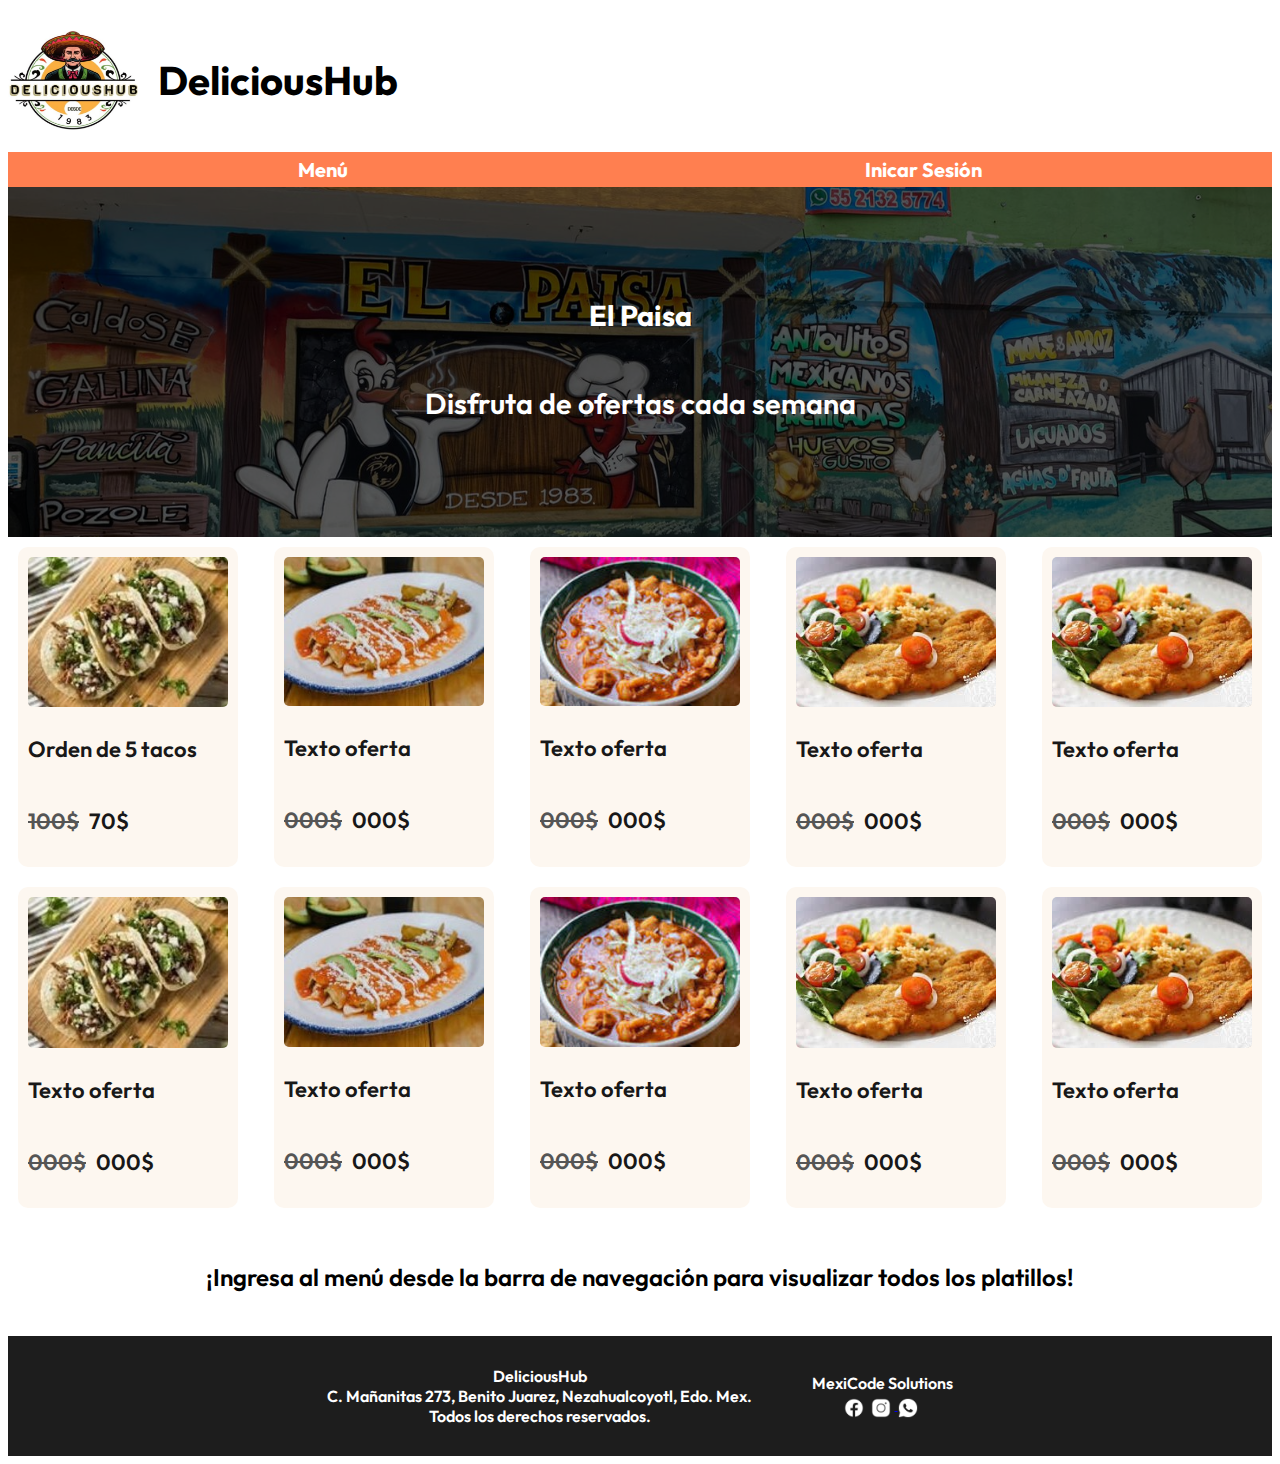
<file: index.html>
<!DOCTYPE html>
<html lang="es">
<head>
    <meta charset="UTF-8">
    <meta name="viewport" content="width=device-width, initial-scale=1.0">

    <link rel="preconnect" href="https://fonts.googleapis.com">
    <link rel="preconnect" href="https://fonts.gstatic.com" crossorigin>
    <link href="https://fonts.googleapis.com/css2?family=Oswald:wght@200..700&family=Outfit:wght@100..900&display=swap" rel="stylesheet">

    <title>DeliciousHub</title>
    <link rel="stylesheet" href="estilos/estilo.css">
</head>

<body>
    <header>
        <img class="logo" src="imagenes/logoDeliciousHub.jpg" alt="logo">
        <h1>DeliciousHub</h1>
    </header>

    <div class="nav">
        <nav class="nav contenedor">
            <a href="menu.html">Menú</a>
            <a href="inicarSesion.html">Inicar Sesión</a>
        </nav>
    </div>

    <section class="banner">
        <div class="contenido-banner">
            <h2>El Paisa</h2>
            <p>Disfruta de ofertas cada semana</p>
        </div>
    </section>
    
    <section>
        <div class="galeria">
            <a href="oferta1.html">
                <img src="imagenes/tacos.jpeg" alt="tacos">
                <p>Orden de 5 tacos</p>
                <div class="inline">
                    <p id="precioX">100$</p>
                    <p>70$</p>
                </div>
            </a>
            <a href="#">
                <img src="imagenes/enchiladas.jpeg" alt="tacos">
                <p>Texto oferta</p>
                <div class="inline">
                    <p id="precioX">000$</p>
                    <p>000$</p>
                </div>
            </a>
            <a href="#">
                <img src="imagenes/pozole.jpeg" alt="tacos">
                <p>Texto oferta</p>
                <div class="inline">
                    <p id="precioX">000$</p>
                    <p>000$</p>
                </div>
            </a>
            <a href="#">
                <img src="imagenes/milanesa.jpeg" alt="tacos">
                <p>Texto oferta</p>
                <div class="inline">
                    <p id="precioX">000$</p>
                    <p>000$</p>
                </div>
            </a>
            <a href="#">
                <img src="imagenes/milanesa.jpeg" alt="tacos">
                <p>Texto oferta</p>
                <div class="inline">
                    <p id="precioX">000$</p>
                    <p>000$</p>
                </div>
            </a>
        </div>

        <div class="galeria">
            <a href="#">
                <img src="imagenes/tacos.jpeg" alt="tacos">
                <p>Texto oferta</p>
                <div class="inline">
                    <p id="precioX">000$</p>
                    <p>000$</p>
                </div>
            </a>
            <a href="#">
                <img src="imagenes/enchiladas.jpeg" alt="tacos">
                <p>Texto oferta</p>
                <div class="inline">
                    <p id="precioX">000$</p>
                    <p>000$</p>
                </div>
            </a>
            <a href="#">
                <img src="imagenes/pozole.jpeg" alt="tacos">
                <p>Texto oferta</p>
                <div class="inline">
                    <p id="precioX">000$</p>
                    <p>000$</p>
                </div>
            </a>
            <a href="#">
                <img src="imagenes/milanesa.jpeg" alt="tacos">
                <p>Texto oferta</p>
                <div class="inline">
                    <p id="precioX">000$</p>
                    <p>000$</p>
                </div>
            </a>
            <a href="#">
                <img src="imagenes/milanesa.jpeg" alt="tacos">
                <p>Texto oferta</p>
                <div class="inline">
                    <p id="precioX">000$</p>
                    <p>000$</p>
                </div>
            </a>
        </div>
    </section>

    <section class="contenedor-p">
        <p>¡Ingresa al menú desde la barra de navegación para visualizar todos los platillos!</p>
    </section>

    <div class="footer">
        <p> DeliciousHub <br> C. Mañanitas 273, Benito Juarez, 
            Nezahualcoyotl, Edo. Mex. <br> Todos los derechos reservados.
        </p>
        <p>
            MexiCode Solutions <br> 
            <a href="#"> <img src="imagenes/iconos/icons8-facebook-nuevo-50.png" class="iconos"></a>
            <a href="#"> <img src="imagenes/iconos/icons8-instagram-50.png" class="iconos"> </a>
            <a href="#"> <img src="imagenes/iconos/icons8-whatsapp-50.png" class="iconos"></a>
        </p>
    </div>

</body>
</html>
</file>
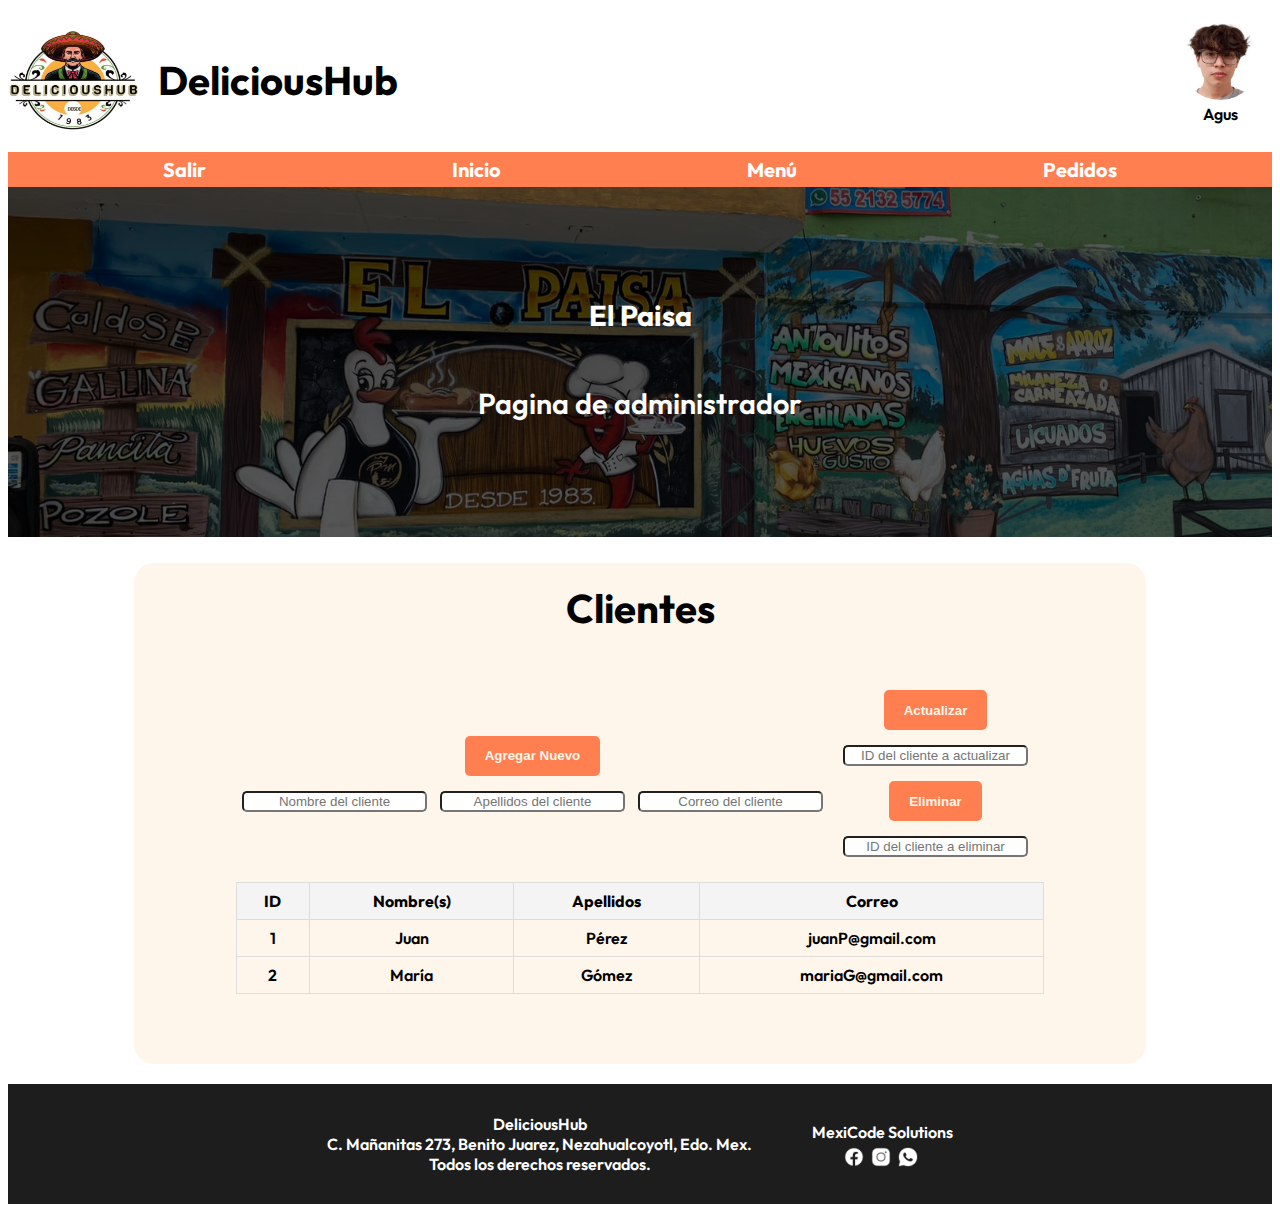
<file: clientesAd.html>
<!DOCTYPE html>
<html lang="es">
<head>
    <meta charset="UTF-8">
    <meta name="viewport" content="width=device-width, initial-scale=1.0">

    <link rel="preconnect" href="https://fonts.googleapis.com">
    <link rel="preconnect" href="https://fonts.gstatic.com" crossorigin>
    <link href="https://fonts.googleapis.com/css2?family=Oswald:wght@200..700&family=Outfit:wght@100..900&display=swap" rel="stylesheet">

    <title>DeliciousHub</title>
    <link rel="stylesheet" href="estilos/estilo.css">
</head>

<body>
    <header>
        <img class="logo" src="imagenes/logoDeliciousHub.jpg" alt="logo">
        <h1>DeliciousHub</h1>
         <p class="pAdmin">
            <img class="imgAdmin" src="imagenes/adminxd.jpg" alt="img admin">
            <br>
            Agus
         </p>
    </header>

    <div class="nav">
        <nav class="nav contenedor">
            <a href="index.html">Salir</a>
            <a href="perfil_admin.html">Inicio</a>
            <a href="menuAd.html">Menú</a>
            <a href="pedidosAd.html">Pedidos</a>
        </nav>
    </div>

    <section class="banner">
        <div class="contenido-banner">
            <h2>El Paisa</h2>
            <p>Pagina de administrador</p>
        </div>
    </section>

    <section class="contenedor-tabla">

        <h1 style="text-align: center;">Clientes</h1>

        <div class="cont-botones">
            <div>
                <button class="boton-tabla" id="btn_enviar">Agregar Nuevo</button>
                <input id="txt_nombre" class="inp" type="text" placeholder="Nombre del cliente" required>
                <input id="txt_apellidos" class="inp" type="text" placeholder="Apellidos del cliente" required>
                <input id="txt_correo" class="inp" type="email" placeholder="Correo del cliente" required>
            </div>

            <div style="display: block; align-items: center; margin: auto 1rem;">
                <button class="boton-tabla" id="btn_actualizar">Actualizar</button>
                <input class="inp" type="text" placeholder="ID del cliente a actualizar" id="txt_actualizar">
                <button class="boton-tabla" id="btn_eliminar">Eliminar</button>
                <input class="inp" type="text" placeholder="ID del cliente a eliminar" id="txt_eliminar">
            </div>
        </div>

        <table id="tabla_clientes">
            <thead>
                <tr>
                    <th>ID</th>
                    <th>Nombre(s)</th>
                    <th>Apellidos</th>
                    <th>Correo</th>
                </tr>
            </thead>
            <tbody>
                <tr>
                    <td>1</td>
                    <td>Juan</td>
                    <td>Pérez</td>
                    <td>juanP@gmail.com</td>
                </tr>
                <tr>
                    <td>2</td>
                    <td>María</td>
                    <td>Gómez</td>
                    <td>mariaG@gmail.com</td>
                </tr>
            </tbody>
        </table>

    </section>

    <div class="footer">
        <p> DeliciousHub <br> C. Mañanitas 273, Benito Juarez, 
            Nezahualcoyotl, Edo. Mex. <br> Todos los derechos reservados.
        </p>
        <p>
            MexiCode Solutions <br> 
            <a href="#"> <img src="imagenes/iconos/icons8-facebook-nuevo-50.png" class="iconos"></a>
            <a href="#"> <img src="imagenes/iconos/icons8-instagram-50.png" class="iconos"> </a>
            <a href="#"> <img src="imagenes/iconos/icons8-whatsapp-50.png" class="iconos"></a>
        </p>
    </div>

    <script src="scripts/clientesAd.js" ></script>

</body>
</html>
</file>
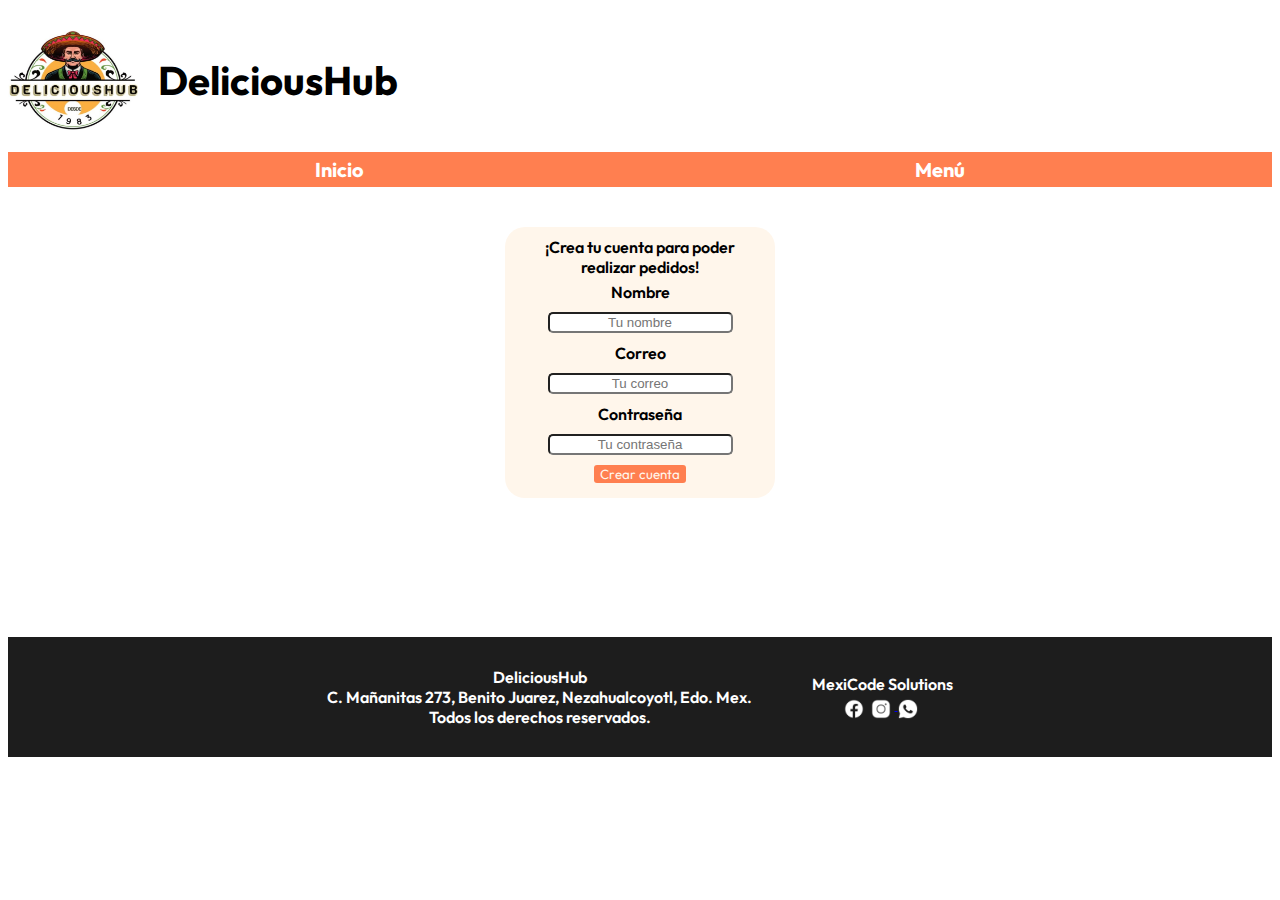
<file: crearCuenta.html>
<!DOCTYPE html>
<html lang="es">
<head>
    <meta charset="UTF-8">
    <meta name="viewport" content="width=device-width, initial-scale=1.0">

    <link rel="preconnect" href="https://fonts.googleapis.com">
    <link rel="preconnect" href="https://fonts.gstatic.com" crossorigin>
    <link href="https://fonts.googleapis.com/css2?family=Oswald:wght@200..700&family=Outfit:wght@100..900&display=swap" rel="stylesheet">

    <title>DeliciousHub</title>
    <link rel="stylesheet" href="estilos/estilo.css">
</head>

<body>
    <header>
        <img class="logo" src="imagenes/logoDeliciousHub.jpg" alt="logo">
        <h1>DeliciousHub</h1>
    </header>

    <div class="nav">
        <nav class="nav contenedor">
            <a href="index.html">Inicio</a>
            <a href="menu.html">Menú</a>
        </nav>
    </div>

    <section>
        <form action="index.html">

                <legend>¡Crea tu cuenta para poder realizar pedidos!</legend>
 
                <label>Nombre</label>
                <input class="inp" type="text" placeholder="Tu nombre" required>

                <label>Correo</label>
                <input class="inp" type="email" placeholder="Tu correo" required>

                <label>Contraseña</label>
                <input class="inp" type="password" placeholder="Tu contraseña" required>

                <input class="boton" type="submit" value="Crear cuenta">

            </fieldset>
        </form>
    </section>

    <div class="footer">
        <p> DeliciousHub <br> C. Mañanitas 273, Benito Juarez, 
            Nezahualcoyotl, Edo. Mex. <br> Todos los derechos reservados.
        </p>
        <p>
            MexiCode Solutions <br> 
            <a href="#"> <img src="imagenes/iconos/icons8-facebook-nuevo-50.png" class="iconos"></a>
            <a href="#"> <img src="imagenes/iconos/icons8-instagram-50.png" class="iconos"> </a>
            <a href="#"> <img src="imagenes/iconos/icons8-whatsapp-50.png" class="iconos"></a>
        </p>
    </div>

</body>
</html>
</file>
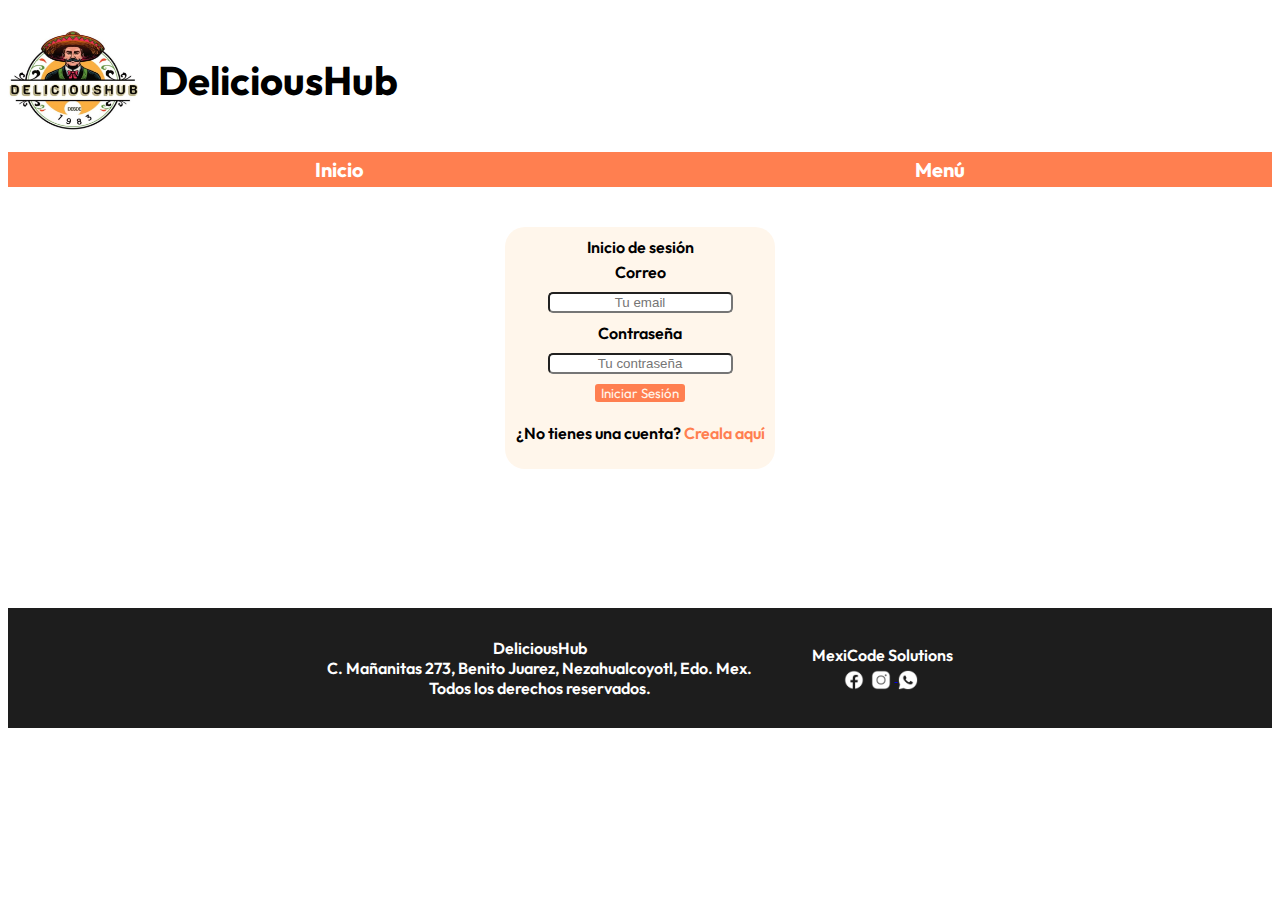
<file: inicarSesion.html>
<!DOCTYPE html>
<html lang="es">
<head>
    <meta charset="UTF-8">
    <meta name="viewport" content="width=device-width, initial-scale=1.0">

    <link rel="preconnect" href="https://fonts.googleapis.com">
    <link rel="preconnect" href="https://fonts.gstatic.com" crossorigin>
    <link href="https://fonts.googleapis.com/css2?family=Oswald:wght@200..700&family=Outfit:wght@100..900&display=swap" rel="stylesheet">

    <title>DeliciousHub</title>
    <link rel="stylesheet" href="estilos/estilo.css">
</head>

<body>
    <header>
        <img class="logo" src="imagenes/logoDeliciousHub.jpg" alt="logo">
        <h1>DeliciousHub</h1>
    </header>

    <div class="nav">
        <nav class="nav contenedor">
            <a href="index.html">Inicio</a>
            <a href="menu.html">Menú</a>
        </nav>
    </div>

    <section>
        <form action="perfil_admin.html">

                <legend>Inicio de sesión</legend>
 
                <label>Correo</label>
                <input class="inp" type="email" placeholder="Tu email" required>

                <label>Contraseña</label>
                <input class="inp" type="password" placeholder="Tu contraseña" required>

                <input class="boton" type="submit" value="Iniciar Sesión">

                <p>¿No tienes una cuenta? <a href="">Creala aquí</a></p>
            </fieldset>
        </form>
    </section>

    <div class="footer">
        <p> DeliciousHub <br> C. Mañanitas 273, Benito Juarez, 
            Nezahualcoyotl, Edo. Mex. <br> Todos los derechos reservados.
        </p>
        <p>
            MexiCode Solutions <br> 
            <a href="#"> <img src="imagenes/iconos/icons8-facebook-nuevo-50.png" class="iconos"></a>
            <a href="#"> <img src="imagenes/iconos/icons8-instagram-50.png" class="iconos"> </a>
            <a href="#"> <img src="imagenes/iconos/icons8-whatsapp-50.png" class="iconos"></a>
        </p>
    </div>

</body>
</html>
</file>
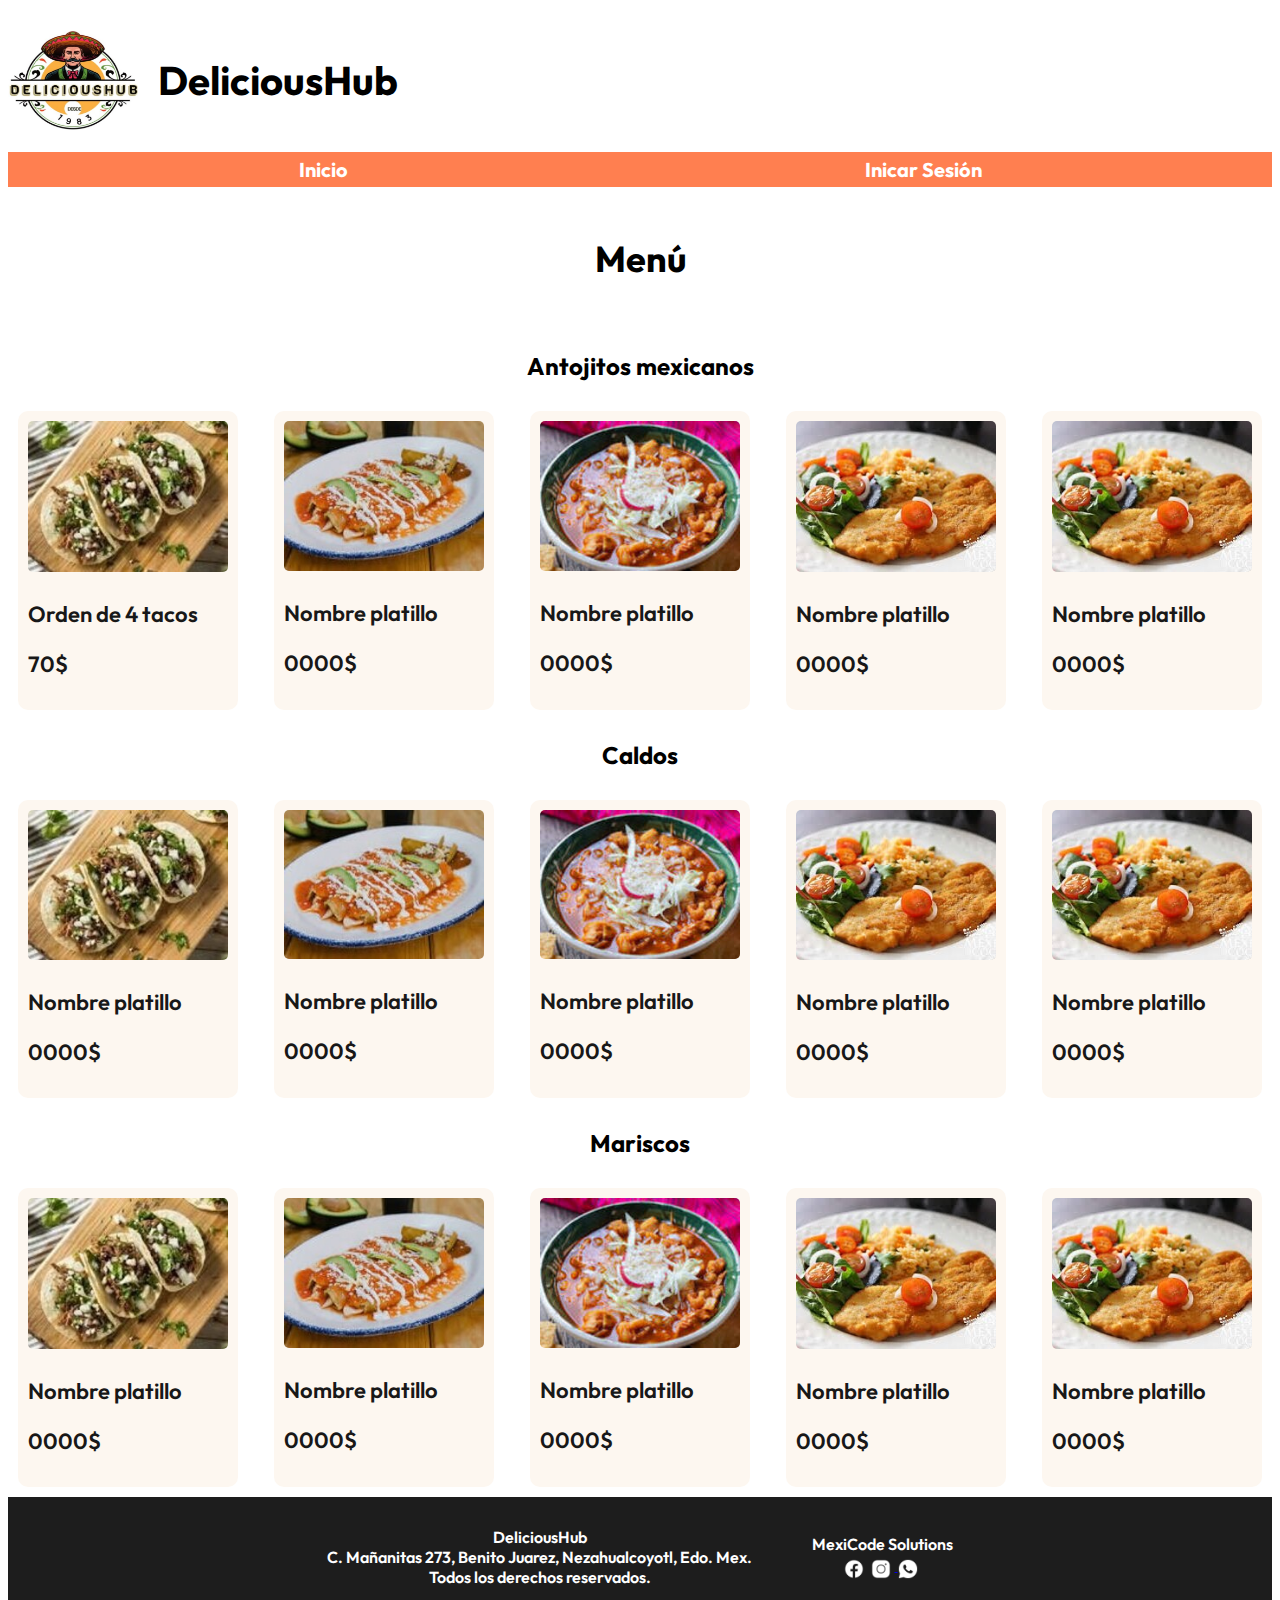
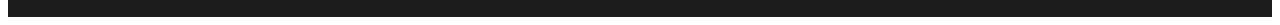
<file: menu.html>
<!DOCTYPE html>
<html lang="es">
<head>
    <meta charset="UTF-8">
    <meta name="viewport" content="width=device-width, initial-scale=1.0">

    <link rel="preconnect" href="https://fonts.googleapis.com">
    <link rel="preconnect" href="https://fonts.gstatic.com" crossorigin>
    <link href="https://fonts.googleapis.com/css2?family=Oswald:wght@200..700&family=Outfit:wght@100..900&display=swap" rel="stylesheet">

    <title>DeliciousHub</title>
    <link rel="stylesheet" href="estilos/estilo.css">
</head>

<body>
    <header>
        <img class="logo" src="imagenes/logoDeliciousHub.jpg" alt="logo">
        <h1>DeliciousHub</h1>
    </header>

    <div class="nav">
        <nav class="nav contenedor">
            <a href="index.html">Inicio</a>
            <a href="inicarSesion.html">Inicar Sesión</a>
        </nav>
    </div>

    <section class="contenedor-p">
        <h2>Menú</h2>
    </section>
    
    <section>
        <h2>Antojitos mexicanos</h2>
        <div class="galeria">
            <a href="platillo1.html">
                <img src="imagenes/tacos.jpeg" alt="tacos">
                <p>Orden de 4 tacos</p>
                <p id="precio">70$</p>
            </a>
            <a href="#">
                <img src="imagenes/enchiladas.jpeg" alt="tacos">
                <p>Nombre platillo</p>
                <p id="precio">0000$</p>
            </a>
            <a href="#">
                <img src="imagenes/pozole.jpeg" alt="tacos">
                <p>Nombre platillo</p>
                <p id="precio">0000$</p>
            </a>
            <a href="#">
                <img src="imagenes/milanesa.jpeg" alt="tacos">
                <p>Nombre platillo</p>
                <p id="precio">0000$</p>
            </a>
            <a href="#">
                <img src="imagenes/milanesa.jpeg" alt="tacos">
                <p>Nombre platillo</p>
                <p id="precio">0000$</p>
            </a>
        </div>

        <h2>Caldos</h2>
        <div class="galeria">
            <a href="#">
                <img src="imagenes/tacos.jpeg" alt="tacos">
                <p>Nombre platillo</p>
                <p id="precio">0000$</p>
            </a>
            <a href="#">
                <img src="imagenes/enchiladas.jpeg" alt="tacos">
                <p>Nombre platillo</p>
                <p id="precio">0000$</p>
            </a>
            <a href="#">
                <img src="imagenes/pozole.jpeg" alt="tacos">
                <p>Nombre platillo</p>
                <p id="precio">0000$</p>
            </a>
            <a href="#">
                <img src="imagenes/milanesa.jpeg" alt="tacos">
                <p>Nombre platillo</p>
                <p id="precio">0000$</p>
            </a>
            <a href="#">
                <img src="imagenes/milanesa.jpeg" alt="tacos">
                <p>Nombre platillo</p>
                <p id="precio">0000$</p>
            </a>
        </div>

        <h2>Mariscos</h2>
        <div class="galeria">
            <a href="#">
                <img src="imagenes/tacos.jpeg" alt="tacos">
                <p>Nombre platillo</p>
                <p id="precio">0000$</p>
            </a>
            <a href="#">
                <img src="imagenes/enchiladas.jpeg" alt="tacos">
                <p>Nombre platillo</p>
                <p id="precio">0000$</p>
            </a>
            <a href="#">
                <img src="imagenes/pozole.jpeg" alt="tacos">
                <p>Nombre platillo</p>
                <p id="precio">0000$</p>
            </a>
            <a href="#">
                <img src="imagenes/milanesa.jpeg" alt="tacos">
                <p>Nombre platillo</p>
                <p id="precio">0000$</p>
            </a>
            <a href="#">
                <img src="imagenes/milanesa.jpeg" alt="tacos">
                <p>Nombre platillo</p>
                <p id="precio">0000$</p>
            </a>
        </div>
    </section>

    <div class="footer">
        <p> DeliciousHub <br> C. Mañanitas 273, Benito Juarez, 
            Nezahualcoyotl, Edo. Mex. <br> Todos los derechos reservados.
        </p>
        <p>
            MexiCode Solutions <br> 
            <a href="#"> <img src="imagenes/iconos/icons8-facebook-nuevo-50.png" class="iconos"></a>
            <a href="#"> <img src="imagenes/iconos/icons8-instagram-50.png" class="iconos"> </a>
            <a href="#"> <img src="imagenes/iconos/icons8-whatsapp-50.png" class="iconos"></a>
        </p>
    </div>

</body>
</html>
</file>
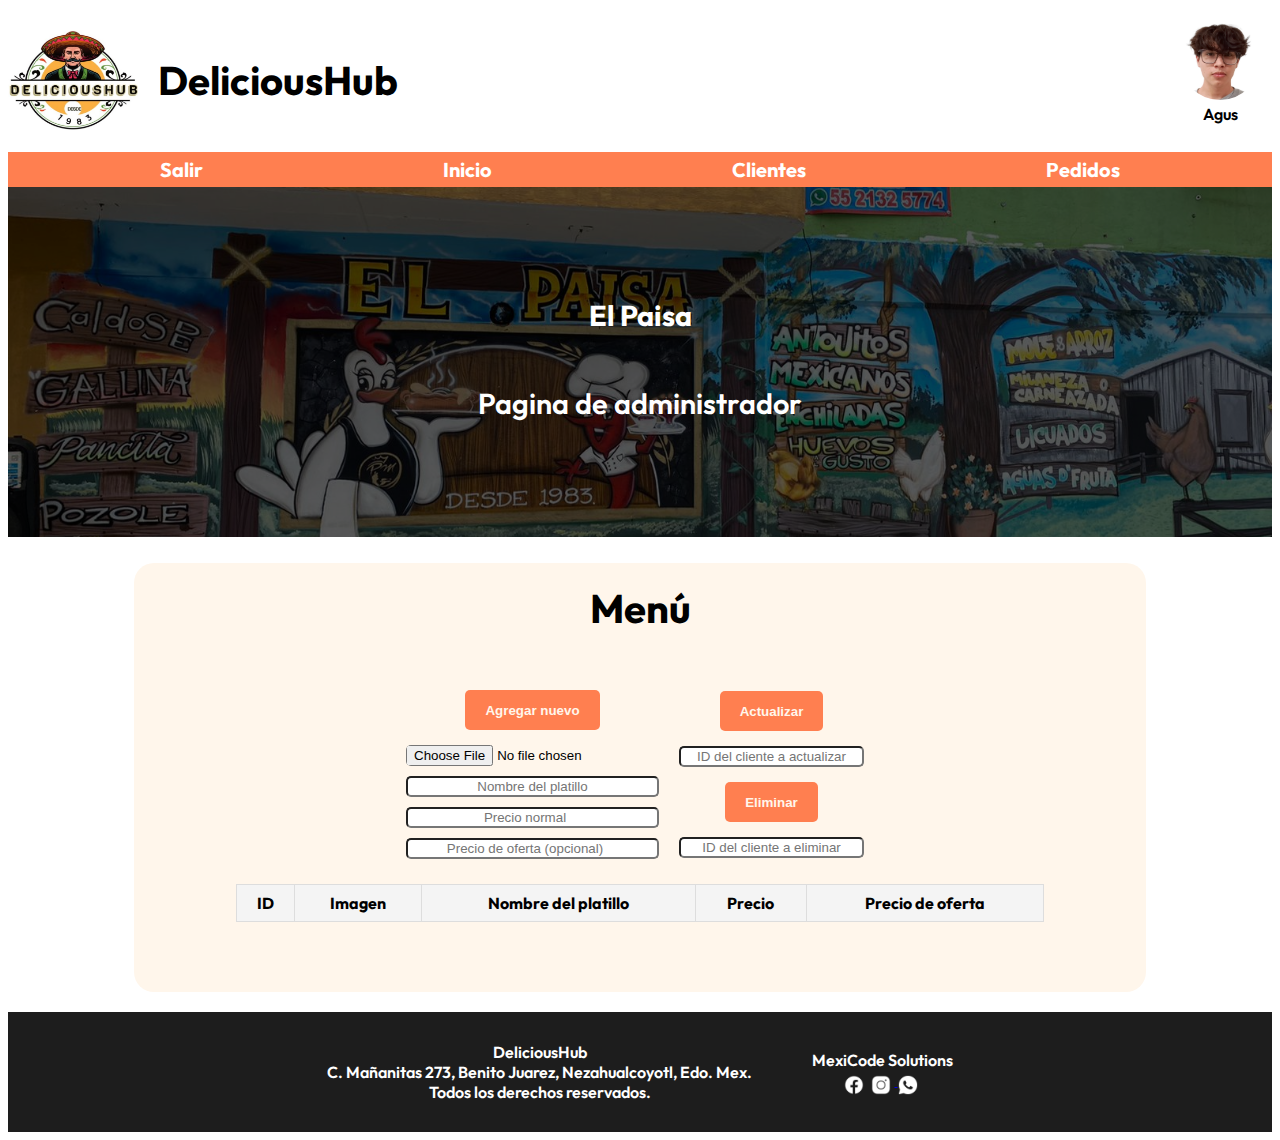
<file: menuAd.html>
<!DOCTYPE html>
<html lang="es">
<head>
    <meta charset="UTF-8">
    <meta name="viewport" content="width=device-width, initial-scale=1.0">

    <link rel="preconnect" href="https://fonts.googleapis.com">
    <link rel="preconnect" href="https://fonts.gstatic.com" crossorigin>
    <link href="https://fonts.googleapis.com/css2?family=Oswald:wght@200..700&family=Outfit:wght@100..900&display=swap" rel="stylesheet">

    <title>DeliciousHub</title>
    <link rel="stylesheet" href="estilos/estilo.css">
</head>

<body>
    <header>
        <img class="logo" src="imagenes/logoDeliciousHub.jpg" alt="logo">
        <h1>DeliciousHub</h1>
         <p class="pAdmin">
            <img class="imgAdmin" src="imagenes/adminxd.jpg" alt="img admin">
            <br>
            Agus
         </p>
    </header>

    <div class="nav">
        <nav class="nav contenedor">
            <a href="index.html">Salir</a>
            <a href="perfil_admin.html">Inicio</a>
            <a href="clientesAd.html">Clientes</a>
            <a href="pedidosAd.html">Pedidos</a>
        </nav>
    </div>

    <section class="banner">
        <div class="contenido-banner">
            <h2>El Paisa</h2>
            <p>Pagina de administrador</p>
        </div>
    </section>

    <section class="contenedor-tabla">

        <h1 style="text-align: center;">Menú</h1>

        <div class="cont-botones">
            <div style="display: flex; flex-direction: column;">
                <button class="boton-tabla" id="btn_enviar">Agregar nuevo</button>
                <input id="img_platillo" class="inp" type="file" placeholder="Imagen del platillo" required>
                <input id="txt_nombrePlatillo" class="inp" type="text" placeholder="Nombre del platillo" required>
                <input id="txt_precio" class="inp" type="number" placeholder="Precio normal" required>
                <input id="txt_precioOferta" class="inp" type="number" placeholder="Precio de oferta (opcional)">
            </div>

            <div style="display: block; align-items: center; margin: auto 1rem;">
                <button class="boton-tabla" id="btn_actualizar">Actualizar</button>
                <input class="inp" type="text" placeholder="ID del cliente a actualizar" id="txt_actualizar">
                <button class="boton-tabla" id="btn_eliminar">Eliminar</button>
                <input class="inp" type="text" placeholder="ID del cliente a eliminar" id="txt_eliminar">
            </div>
        </div>

        <table id="tabla_menu">
            <thead>
                <tr>
                    <th>ID</th>
                    <th>Imagen</th>
                    <th>Nombre del platillo</th>
                    <th>Precio</th>
                    <th>Precio de oferta</th>
                </tr>
            </thead>
            <tbody>

            </tbody>
        </table>

    </section>

    <div class="footer">
        <p> DeliciousHub <br> C. Mañanitas 273, Benito Juarez, 
            Nezahualcoyotl, Edo. Mex. <br> Todos los derechos reservados.
        </p>
        <p>
            MexiCode Solutions <br> 
            <a href="#"> <img src="imagenes/iconos/icons8-facebook-nuevo-50.png" class="iconos"></a>
            <a href="#"> <img src="imagenes/iconos/icons8-instagram-50.png" class="iconos"> </a>
            <a href="#"> <img src="imagenes/iconos/icons8-whatsapp-50.png" class="iconos"></a>
        </p>
    </div>

    <script src="scripts/menuAd.js" ></script>

</body>
</html>
</file>
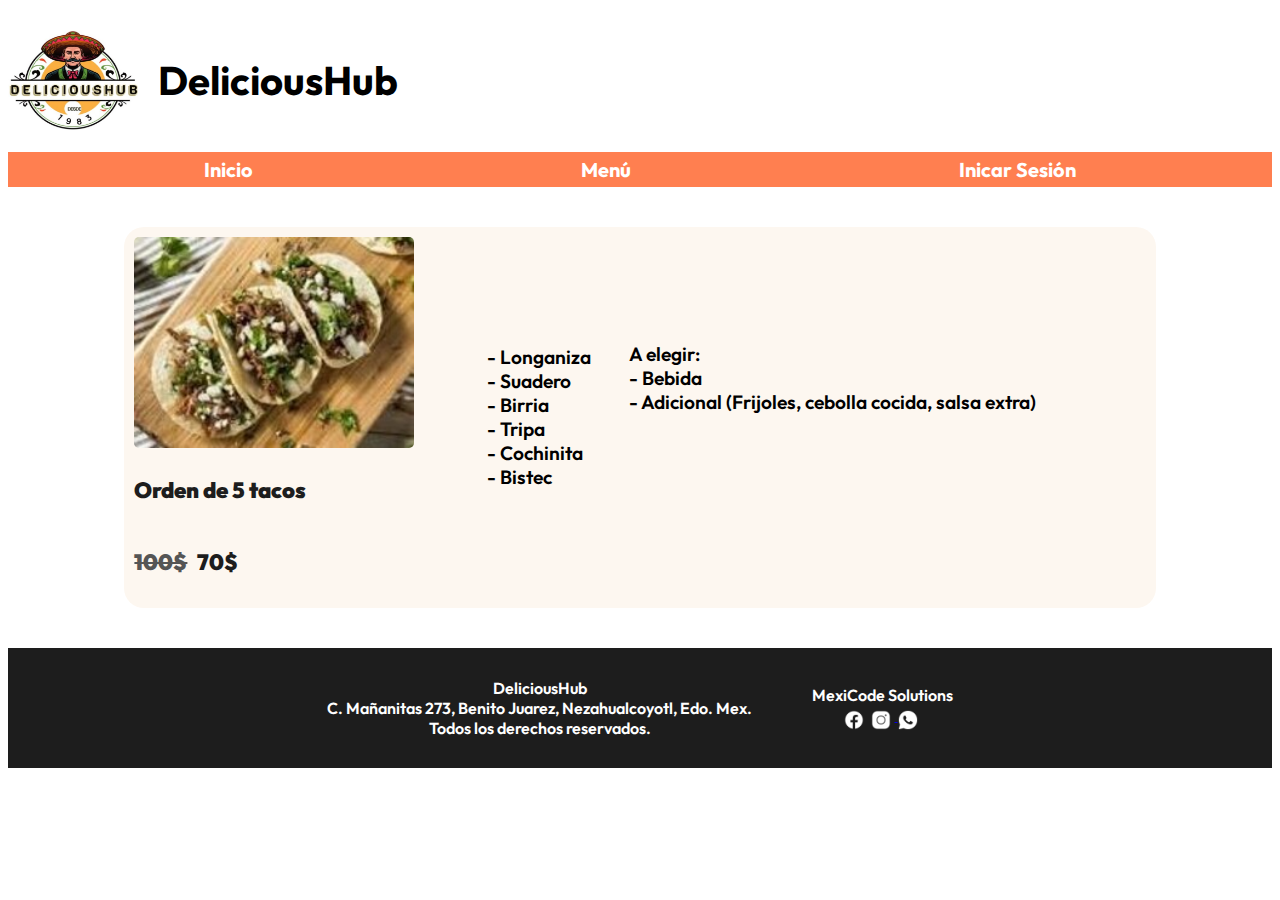
<file: oferta1.html>
<!DOCTYPE html>
<html lang="es">
<head>
    <meta charset="UTF-8">
    <meta name="viewport" content="width=device-width, initial-scale=1.0">

    <link rel="preconnect" href="https://fonts.googleapis.com">
    <link rel="preconnect" href="https://fonts.gstatic.com" crossorigin>
    <link href="https://fonts.googleapis.com/css2?family=Oswald:wght@200..700&family=Outfit:wght@100..900&display=swap" rel="stylesheet">

    <title>DeliciousHub</title>
    <link rel="stylesheet" href="estilos/estilo.css">
</head>

<body>
    <header>
        <img class="logo" src="imagenes/logoDeliciousHub.jpg" alt="logo">
        <h1>DeliciousHub</h1>
    </header>

    <div class="nav">
        <nav class="nav contenedor">
            <a href="index.html">Inicio</a>
            <a href="#">Menú</a>
            <a href="inicarSesion.html">Inicar Sesión</a>
        </nav>
    </div>
    
    <section class="contenedor-platillo">
        <div class="img-precio">
            <img src="imagenes/tacos.jpeg" alt="Preparacion">
            <p>Orden de 5 tacos</p>
            <div class="inline">
                <p id="precioX">100$</p>
                <p>70$</p>
            </div>
        </div>

        <div class="descripcion">
            <p>
                - Longaniza  <br> - Suadero <br> - Birria <br> - Tripa <br> - Cochinita <br> - Bistec 
            </p>

            <p class="parrafo-margin">
                A elegir: <br> - Bebida <br> - Adicional (Frijoles, cebolla cocida, salsa extra)
            </p>
        </div>
    </section>

    <div class="footer">
        <p> DeliciousHub <br> C. Mañanitas 273, Benito Juarez, 
            Nezahualcoyotl, Edo. Mex. <br> Todos los derechos reservados.
        </p>
        <p>
            MexiCode Solutions <br> 
            <a href="#"> <img src="imagenes/iconos/icons8-facebook-nuevo-50.png" class="iconos"></a>
            <a href="#"> <img src="imagenes/iconos/icons8-instagram-50.png" class="iconos"> </a>
            <a href="#"> <img src="imagenes/iconos/icons8-whatsapp-50.png" class="iconos"></a>
        </p>
    </div>

    

</body>
</html>
</file>
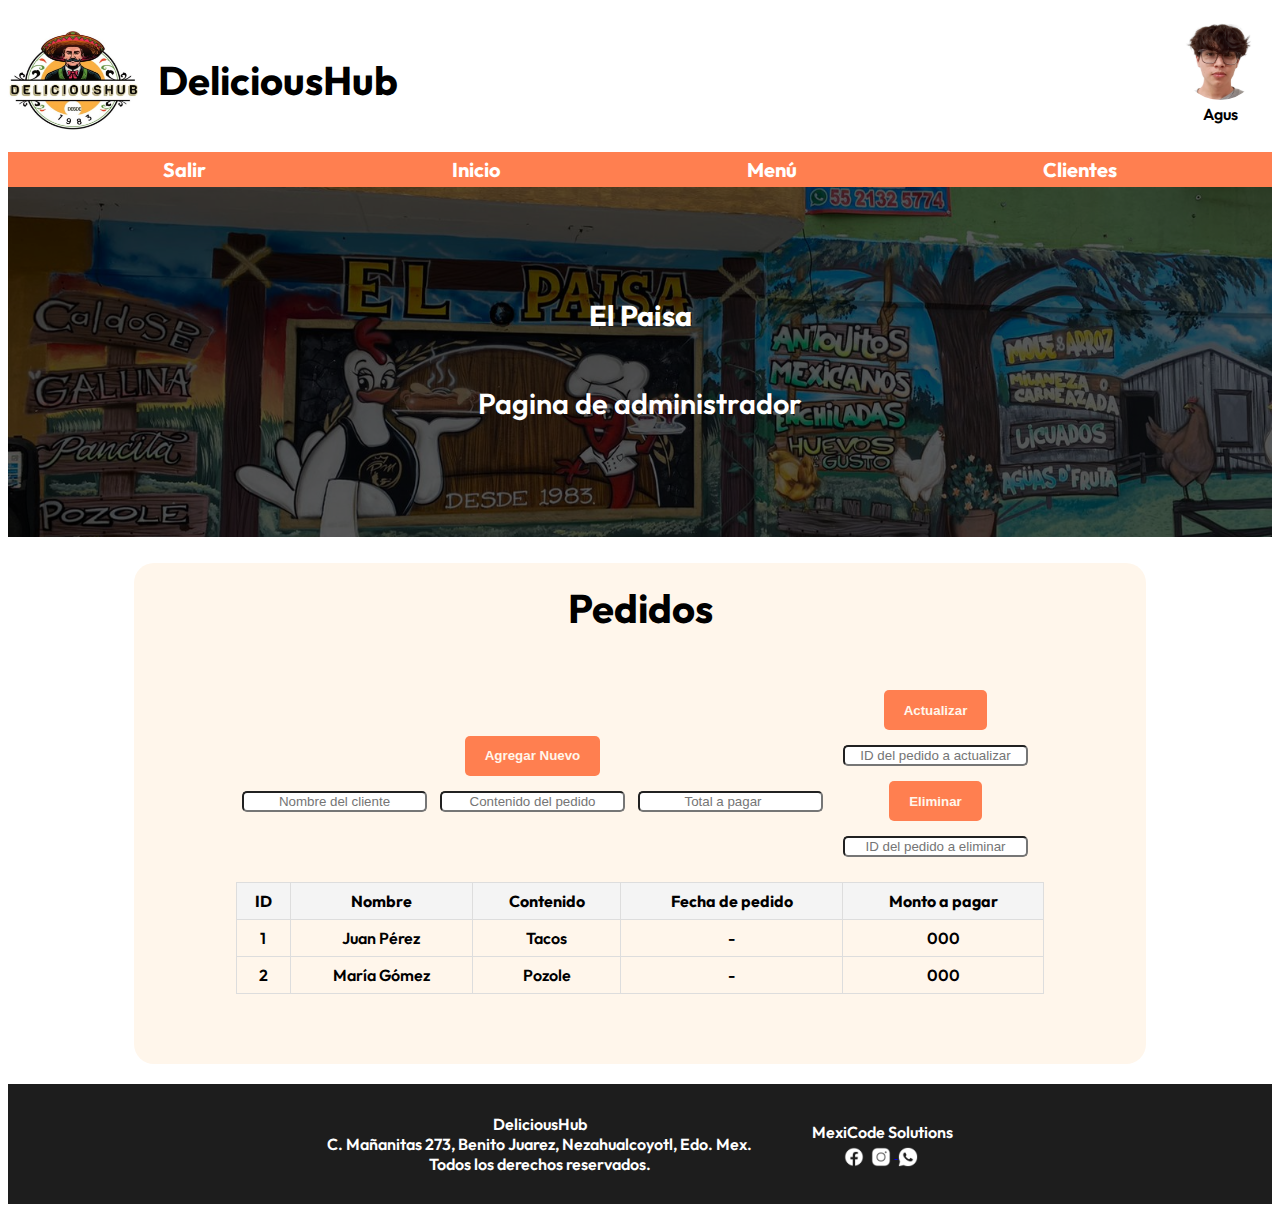
<file: pedidosAd.html>
<!DOCTYPE html>
<html lang="es">
<head>
    <meta charset="UTF-8">
    <meta name="viewport" content="width=device-width, initial-scale=1.0">

    <link rel="preconnect" href="https://fonts.googleapis.com">
    <link rel="preconnect" href="https://fonts.gstatic.com" crossorigin>
    <link href="https://fonts.googleapis.com/css2?family=Oswald:wght@200..700&family=Outfit:wght@100..900&display=swap" rel="stylesheet">

    <title>DeliciousHub</title>
    <link rel="stylesheet" href="estilos/estilo.css">
</head>

<body>
    <header>
        <img class="logo" src="imagenes/logoDeliciousHub.jpg" alt="logo">
        <h1>DeliciousHub</h1>
         <p class="pAdmin">
            <img class="imgAdmin" src="imagenes/adminxd.jpg" alt="img admin">
            <br>
            Agus
         </p>
    </header>

    <div class="nav">
        <nav class="nav contenedor">
            <a href="index.html">Salir</a>
            <a href="perfil_admin.html">Inicio</a>
            <a href="menuAd.html">Menú</a>
            <a href="clientesAd.html">Clientes</a>
        </nav>
    </div>

    <section class="banner">
        <div class="contenido-banner">
            <h2>El Paisa</h2>
            <p>Pagina de administrador</p>
        </div>
    </section>

    <section class="contenedor-tabla">

        <h1 style="text-align: center;">Pedidos</h1>

        <div class="cont-botones">
            <div>
                <button class="boton-tabla" id="btn_enviar">Agregar Nuevo</button>
                <input id="txt_cliente" class="inp" type="text" placeholder="Nombre del cliente" required>
                <input id="txt_contenido" class="inp" type="text" placeholder="Contenido del pedido" required>
                <input id="dou_total_a_pagar" class="inp" type="number" placeholder="Total a pagar" required>
            </div>

            <div style="display: block; align-items: center; margin: auto 1rem;">
                <button class="boton-tabla" id="btn_actualizar">Actualizar</button>
                <input class="inp" type="text" placeholder="ID del pedido a actualizar" id="txt_actualizar">
                <button class="boton-tabla" id="btn_eliminar">Eliminar</button>
                <input class="inp" type="text" placeholder="ID del pedido a eliminar" id="txt_eliminar">
            </div>
        </div>

        <table id="tabla_pedidos" class="tabla-clientes">
            <thead>
                <tr>
                    <th>ID</th>
                    <th>Nombre</th>
                    <th>Contenido</th>
                    <th>Fecha de pedido</th>
                    <th>Monto a pagar</th>
                </tr>
            </thead>
            <tbody>
                <tr>
                    <td>1</td>
                    <td>Juan Pérez</td>
                    <td>Tacos</td>
                    <td>-</td>
                    <td>000</td>
                </tr>
                <tr>
                    <td>2</td>
                    <td>María Gómez</td>
                    <td>Pozole</td>
                    <td>-</td>
                    <td>000</td>
                </tr>
            </tbody>
        </table>

    </section>

    <div class="footer">
        <p> DeliciousHub <br> C. Mañanitas 273, Benito Juarez, 
            Nezahualcoyotl, Edo. Mex. <br> Todos los derechos reservados.
        </p>
        <p>
            MexiCode Solutions <br> 
            <a href="#"> <img src="imagenes/iconos/icons8-facebook-nuevo-50.png" class="iconos"></a>
            <a href="#"> <img src="imagenes/iconos/icons8-instagram-50.png" class="iconos"> </a>
            <a href="#"> <img src="imagenes/iconos/icons8-whatsapp-50.png" class="iconos"></a>
        </p>
    </div>

    <script src="scripts/pedidosAd.js" ></script>

</body>
</html>
</file>
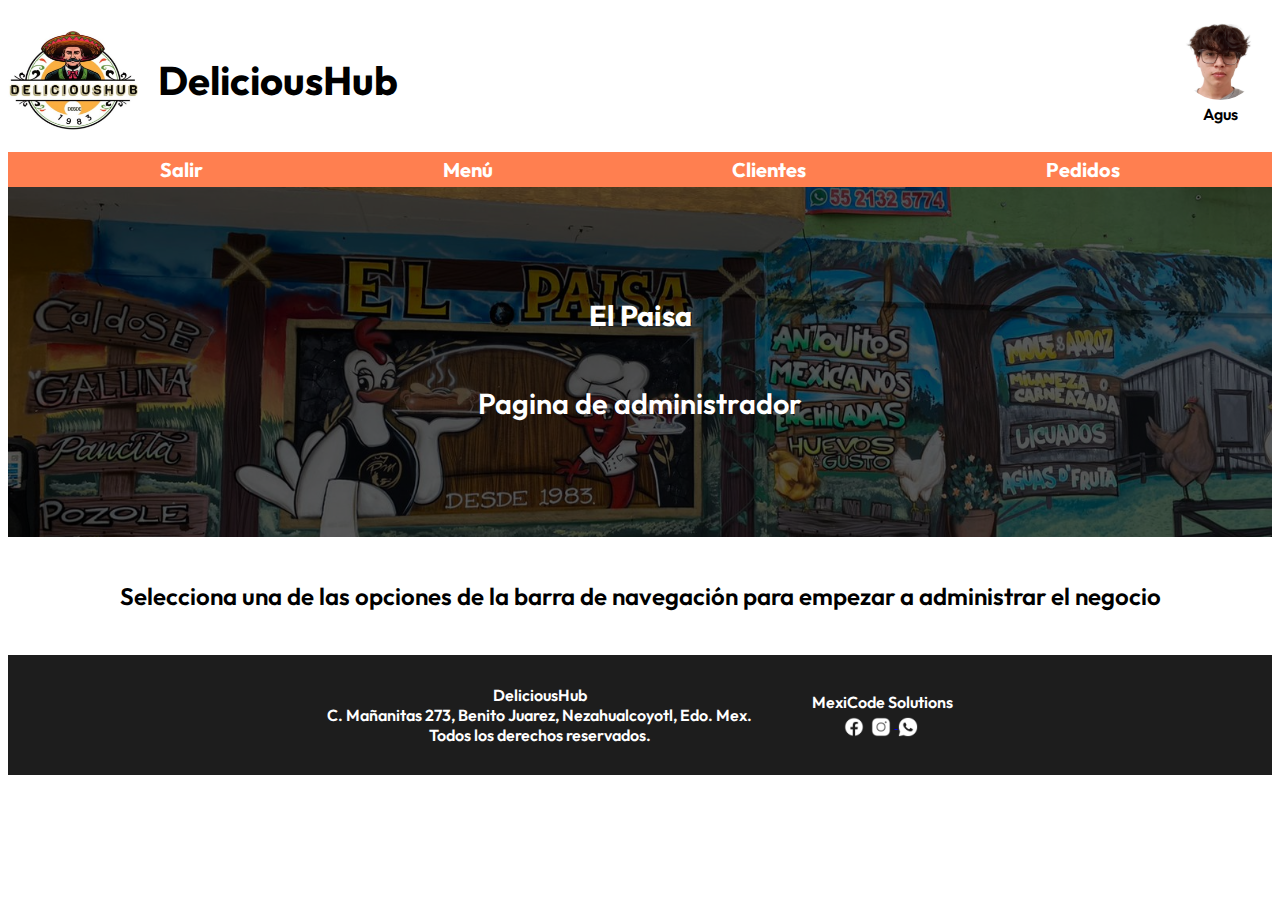
<file: perfil_admin.html>
<!DOCTYPE html>
<html lang="es">
<head>
    <meta charset="UTF-8">
    <meta name="viewport" content="width=device-width, initial-scale=1.0">

    <link rel="preconnect" href="https://fonts.googleapis.com">
    <link rel="preconnect" href="https://fonts.gstatic.com" crossorigin>
    <link href="https://fonts.googleapis.com/css2?family=Oswald:wght@200..700&family=Outfit:wght@100..900&display=swap" rel="stylesheet">

    <title>DeliciousHub</title>
    <link rel="stylesheet" href="estilos/estilo.css">
</head>

<body>
    <header>
        <img class="logo" src="imagenes/logoDeliciousHub.jpg" alt="logo">
        <h1>DeliciousHub</h1>
         <p class="pAdmin">
            <img class="imgAdmin" src="imagenes/adminxd.jpg" alt="img admin">
            <br>
            Agus
         </p>
            

    </header>

    <div class="nav">
        <nav class="nav contenedor">
            <a href="index.html">Salir</a>
            <a href="menuAd.html">Menú</a>
            <a href="clientesAd.html">Clientes</a>
            <a href="pedidosAd.html">Pedidos</a>
        </nav>
    </div>

    <section class="banner">
        <div class="contenido-banner">
            <h2>El Paisa</h2>
            <p>Pagina de administrador</p>
        </div>
    </section>

    <section class="contenedor-p">
        <p>Selecciona una de las opciones de la barra de navegación para empezar a administrar el negocio</p>
    </section>

    <div class="footer">
        <p> DeliciousHub <br> C. Mañanitas 273, Benito Juarez, 
            Nezahualcoyotl, Edo. Mex. <br> Todos los derechos reservados.
        </p>
        <p>
            MexiCode Solutions <br> 
            <a href="#"> <img src="imagenes/iconos/icons8-facebook-nuevo-50.png" class="iconos"></a>
            <a href="#"> <img src="imagenes/iconos/icons8-instagram-50.png" class="iconos"> </a>
            <a href="#"> <img src="imagenes/iconos/icons8-whatsapp-50.png" class="iconos"></a>
        </p>
    </div>

</body>
</html>
</file>
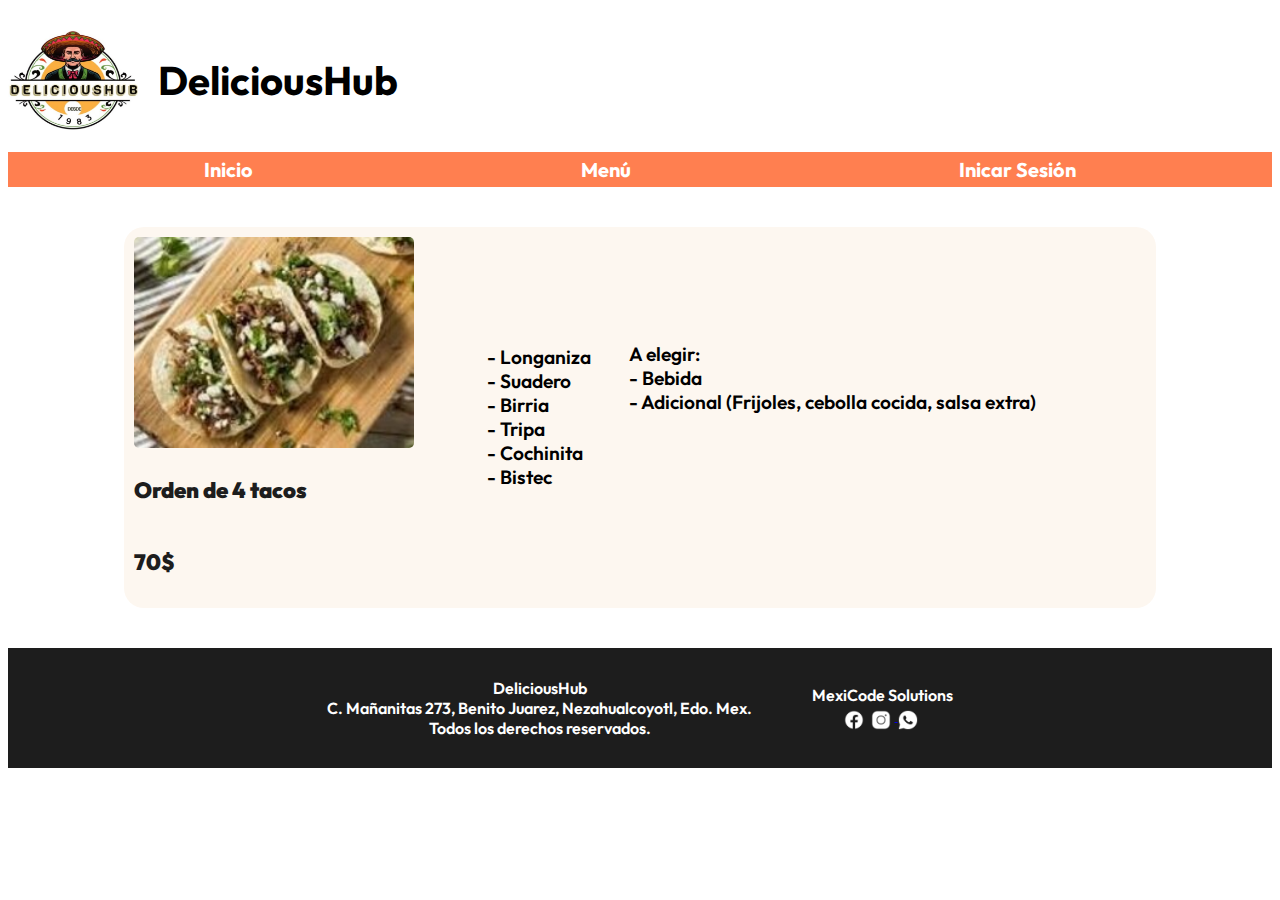
<file: platillo1.html>
<!DOCTYPE html>
<html lang="es">
<head>
    <meta charset="UTF-8">
    <meta name="viewport" content="width=device-width, initial-scale=1.0">

    <link rel="preconnect" href="https://fonts.googleapis.com">
    <link rel="preconnect" href="https://fonts.gstatic.com" crossorigin>
    <link href="https://fonts.googleapis.com/css2?family=Oswald:wght@200..700&family=Outfit:wght@100..900&display=swap" rel="stylesheet">

    <title>DeliciousHub</title>
    <link rel="stylesheet" href="estilos/estilo.css">
</head>

<body>
    <header>
        <img class="logo" src="imagenes/logoDeliciousHub.jpg" alt="logo">
        <h1>DeliciousHub</h1>
    </header>

    <div class="nav">
        <nav class="nav contenedor">
            <a href="index.html">Inicio</a>
            <a href="menu.html">Menú</a>
            <a href="inicarSesion.html">Inicar Sesión</a>
        </nav>
    </div>
    
    <section class="contenedor-platillo">
        <div class="img-precio">
            <img src="imagenes/tacos.jpeg" alt="Preparacion">
            <p>Orden de 4 tacos</p>
            <div class="inline">
                <p>70$</p>
            </div>
        </div>

        <div class="descripcion">
            <p>
                - Longaniza  <br> - Suadero <br> - Birria <br> - Tripa <br> - Cochinita <br> - Bistec 
            </p>

            <p class="parrafo-margin">
                A elegir: <br> - Bebida <br> - Adicional (Frijoles, cebolla cocida, salsa extra)
            </p>
        </div>
    </section>

    <div class="footer">
        <p> DeliciousHub <br> C. Mañanitas 273, Benito Juarez, 
            Nezahualcoyotl, Edo. Mex. <br> Todos los derechos reservados.
        </p>
        <p>
            MexiCode Solutions <br> 
            <a href="#"> <img src="imagenes/iconos/icons8-facebook-nuevo-50.png" class="iconos"></a>
            <a href="#"> <img src="imagenes/iconos/icons8-instagram-50.png" class="iconos"> </a>
            <a href="#"> <img src="imagenes/iconos/icons8-whatsapp-50.png" class="iconos"></a>
        </p>
    </div>

    

</body>
</html>
</file>
<file: estilos/estilo.css>
html {
    font-size: 62.5%;
    font-weight: 600;
}

body {
    font-size: 16px;
    font-family: "Outfit", sans-serif;
}

header{
    display: flex;
    align-items: center;
}

h1{
    padding: 2rem;
    font-size: 4rem;
}

.logo{
    width: 13rem;
    height: 10rem;
}

.contenedor{
    width: 120rem;
    display: flex;
    justify-content: center;
    align-items: center;
}

.nav{
    background-color: coral;
    display: flex;
    justify-content: space-around;
}

.nav a {
    color: #ffffff;
    text-decoration: none;
    padding: 0.5rem;
    font-size: 2rem;
    font-weight: bold;

}

.nav a:hover {
    color: #181818;
    background-color: #ffffff;
}

.banner{
    background-image: url(../imagenes/imagen_fonda.jpg);
    background-repeat: no-repeat;
    background-size: cover;
    height: 350px;
    position: relative;
}

.contenido-banner{
    position: absolute;
    background-color: rgba(0, 0, 0, 0.65);
    width: 100%;
    height: 100%;

    display: flex;
    flex-direction: column;
    align-items: center;
    justify-content: center;
}

.contenido-banner h2, .contenido-banner p{
    color: white;
    font-size: 180%;
}

.galeria{
    display: flex;
    justify-content: space-between;
    font-size: 2.2rem;
}

.galeria a{
    margin: 1rem;
    padding: 1rem;
    border-radius: 1rem;
    text-decoration: none;
    color: #181818;
    background-color: #fdf7f0;
}

.galeria a:hover{
    background-color: coral;
    color: #ffffff;
    -webkit-transition: all 400ms ease;
    -o-transition: all 400ms ease;
    transition: all 400ms ease;
    transform: scale(1.05);
}

.galeria img{
    width: 20rem;
    border-radius: 0.5rem;
}

#precio {
    color: #181818;
}

.footer{
    background-color: #1d1d1d;
    color: #ffffff;
    width: 100%;
    display: flex;
    flex-direction: row;
    align-items: center;
    justify-content: center;
}

.footer p{
    margin: 3rem;
    text-align: center;
}

.iconos {
    width: 20px; 
    height: 20px;
    margin-right: 4px; 
    margin-top: 5px;;
    vertical-align: middle;
}


/*Pag del platillo*/

.contenedor-platillo{
    width: 80%;
    margin: 4rem auto;
    padding: 1rem;
    border-radius: 2rem;
    background-color: #fdf7f0;
    
    display: flex;
}

.img-precio {
    font-size: 2.2rem;
    font-weight: bolder;
    color: #1d1d1d;
}

.img-precio img{
    width: 28rem;
    border-radius: 0.5rem;
}

.inline {display: flex;}
#precioX {text-decoration:line-through;margin-right: 1rem; color: #555555;}

.descripcion {
    margin: auto;
    display: flex;
    font-size: 120%;
}

.parrafo-margin {
    margin: 1.6rem 3.8rem;
}

/*Inicio de sesión*/

form{
    width: 25rem;
    margin: 4rem auto;
    padding: 1rem;
    border-radius: 2rem;
    background-color: #fff6eb;
    display: flex;
    flex-direction: column;
    align-items: center;
    margin-bottom: 11%;  
    text-align: center;  
}

.form, label, input{
    margin: 0.5rem;
    text-align: center;
}

form a {
    text-decoration: none;
    color: coral;
}

.inp{
    border-radius: 0.5rem;
}

.boton {
    background-color: coral;
    color: #fff6eb;
    border: none;
    border-radius: 0.3rem;
    font-family: "Outfit", sans-serif;
}

/*Pag Admin*/

.contenedor-p{
    display: flex;
    text-align: center;
    justify-content: center;
    padding: 2rem;
    font-size: 2.4rem;
}

.pAdmin{
    display: block;
    position: absolute;
    margin: 2rem;
    top: 0;
    right: 0;
    text-align: center;

}

.imgAdmin{
    width: 8rem;
    height: 8rem;
    border-radius: 40px;
}

.formulario{
    width: min(60rem, 100%);
    margin: auto;
    padding: 2rem;
    border-radius: 1.3rem;
}

.formulario fieldset{
    border: none;
}

.formulario legend{
    color: coral;
    text-align: center;
    margin-bottom: 1.5rem;
    font-size: 1.8rem;
    text-transform: uppercase;
    font-weight: 600;
}

.contenedor-campos{
    display: grid;
    grid-template-columns: 50% 50%;
    grid-template-rows: auto auto 20rem;
    column-gap: 2rem;
}

.campo:nth-child(3), .campo:nth-child(4){
    grid-column: 1/3;
}


.campo{
    margin-bottom: 1rem;
}

.campo label{
    color: #181818;
    font-weight: 500;
    display: block;
}

.input-text{
    width: 100%;
    border: none;
    padding: 1rem;
    margin-top: 0.6rem;
    border-radius: 0.5rem;
}

.enviar {
    display: flex;
    justify-content: center;
}

/*Tabla clientes*/

h2 {
    text-align: center;
}

.contenedor-tabla{
    display: block;
    align-items: center;
    text-align: center;
    justify-content: center;
    background-color: #fff6eb;
    width: 80%;
    height: 100%;
    margin: 2rem auto;
    padding-bottom: 5rem;
    border-radius: 2rem;
}


.boton-tabla {
    height: 4rem;
    border: none;
    border-radius: 0.5rem;
    font-weight: bold;
    background-color: coral;
    color: #fff6eb;
    display: block;
    margin: 10px auto;
    padding: 10px 20px;
}

.cont-botones{
    display: flex;
    align-items: center;
    justify-content: center;
    text-align: center;
}

table {
    width: 80%;
    border-collapse: collapse;
    margin: 20px auto;
}

th, td {
    border: 1px solid #ddd;
    padding: 8px;
    text-align: center;
}

th {
    background-color: #f4f4f4;
}

button {
    padding: 5px 10px;
    margin: 2px;
    cursor: pointer;
}
</file>
